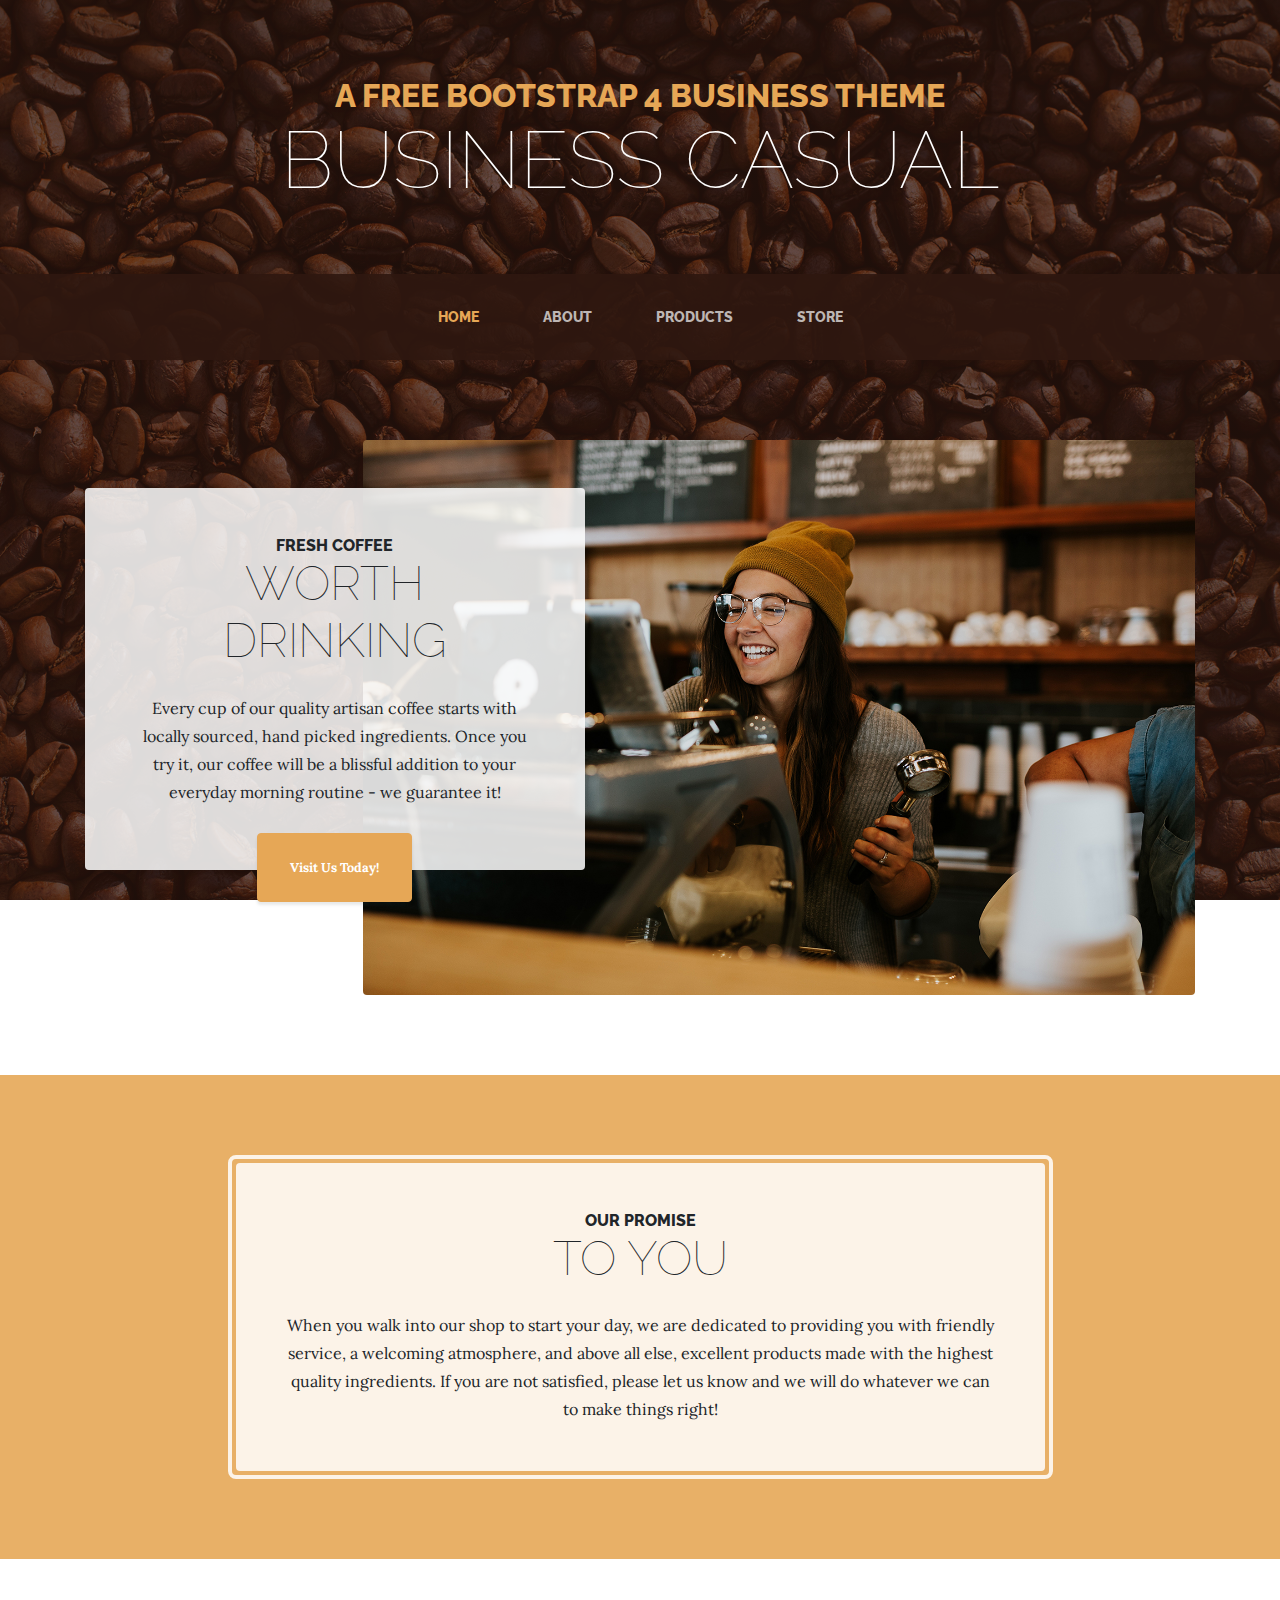
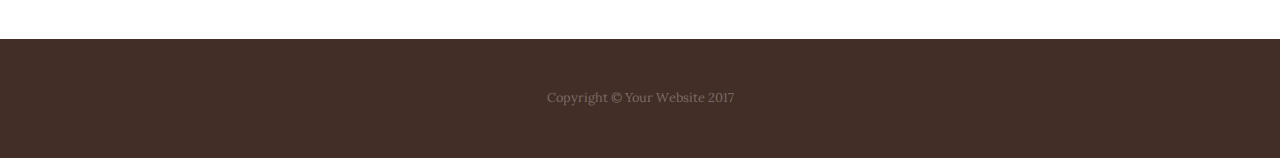
<file: Capstone/WebContent/index.html>
<!DOCTYPE html>
<html lang="en">

  <head>

    <meta charset="utf-8">
    <meta name="viewport" content="width=device-width, initial-scale=1, shrink-to-fit=no">
    <meta name="description" content="">
    <meta name="author" content="">

    <title>Sam's BBQ Cafe Capstone Project 2017</title>

    <!-- Bootstrap core CSS -->
    <link href="vendor/bootstrap/css/bootstrap.min.css" rel="stylesheet">

    <!-- Custom fonts for this template -->
    <link href="https://fonts.googleapis.com/css?family=Raleway:100,100i,200,200i,300,300i,400,400i,500,500i,600,600i,700,700i,800,800i,900,900i" rel="stylesheet">
    <link href="https://fonts.googleapis.com/css?family=Lora:400,400i,700,700i" rel="stylesheet">

    <!-- Custom styles for this template -->
    <link href="css/business-casual.min.css" rel="stylesheet">

  </head>

  <body>

    <h1 class="site-heading text-center text-white d-none d-lg-block">
      <span class="site-heading-upper text-primary mb-3">A Free Bootstrap 4 Business Theme</span>
      <span class="site-heading-lower">Business Casual</span>
    </h1>

    <!-- Navigation -->
    <nav class="navbar navbar-expand-lg navbar-dark py-lg-4" id="mainNav">
      <div class="container">
        <a class="navbar-brand text-uppercase text-expanded font-weight-bold d-lg-none" href="#">Start Bootstrap</a>
        <button class="navbar-toggler" type="button" data-toggle="collapse" data-target="#navbarResponsive" aria-controls="navbarResponsive" aria-expanded="false" aria-label="Toggle navigation">
          <span class="navbar-toggler-icon"></span>
        </button>
        <div class="collapse navbar-collapse" id="navbarResponsive">
          <ul class="navbar-nav mx-auto">
            <li class="nav-item active px-lg-4">
              <a class="nav-link text-uppercase text-expanded" href="index.html">Home
                <span class="sr-only">(current)</span>
              </a>
            </li>
            <li class="nav-item px-lg-4">
              <a class="nav-link text-uppercase text-expanded" href="about.html">About</a>
            </li>
            <li class="nav-item px-lg-4">
              <a class="nav-link text-uppercase text-expanded" href="products.html">Products</a>
            </li>
            <li class="nav-item px-lg-4">
              <a class="nav-link text-uppercase text-expanded" href="store.html">Store</a>
            </li>
          </ul>
        </div>
      </div>
    </nav>

    <section class="page-section clearfix">
      <div class="container">
        <div class="intro">
          <img class="intro-img img-fluid mb-3 mb-lg-0 rounded" src="img/intro.jpg" alt="">
          <div class="intro-text left-0 text-center bg-faded p-5 rounded">
            <h2 class="section-heading mb-4">
              <span class="section-heading-upper">Fresh Coffee</span>
              <span class="section-heading-lower">Worth Drinking</span>
            </h2>
            <p class="mb-3">Every cup of our quality artisan coffee starts with locally sourced, hand picked ingredients. Once you try it, our coffee will be a blissful addition to your everyday morning routine - we guarantee it!
            </p>
            <div class="intro-button mx-auto">
              <a class="btn btn-primary btn-xl" href="#">Visit Us Today!</a>
            </div>
          </div>
        </div>
      </div>
    </section>

    <section class="page-section cta">
      <div class="container">
        <div class="row">
          <div class="col-xl-9 mx-auto">
            <div class="cta-inner text-center rounded">
              <h2 class="section-heading mb-4">
                <span class="section-heading-upper">Our Promise</span>
                <span class="section-heading-lower">To You</span>
              </h2>
              <p class="mb-0">When you walk into our shop to start your day, we are dedicated to providing you with friendly service, a welcoming atmosphere, and above all else, excellent products made with the highest quality ingredients. If you are not satisfied, please let us know and we will do whatever we can to make things right!</p>
            </div>
          </div>
        </div>
      </div>
    </section>

    <footer class="footer text-faded text-center py-5">
      <div class="container">
        <p class="m-0 small">Copyright &copy; Your Website 2017</p>
      </div>
    </footer>

    <!-- Bootstrap core JavaScript -->
    <script src="vendor/jquery/jquery.min.js"></script>
    <script src="vendor/bootstrap/js/bootstrap.bundle.min.js"></script>

  </body>

</html>
</file>
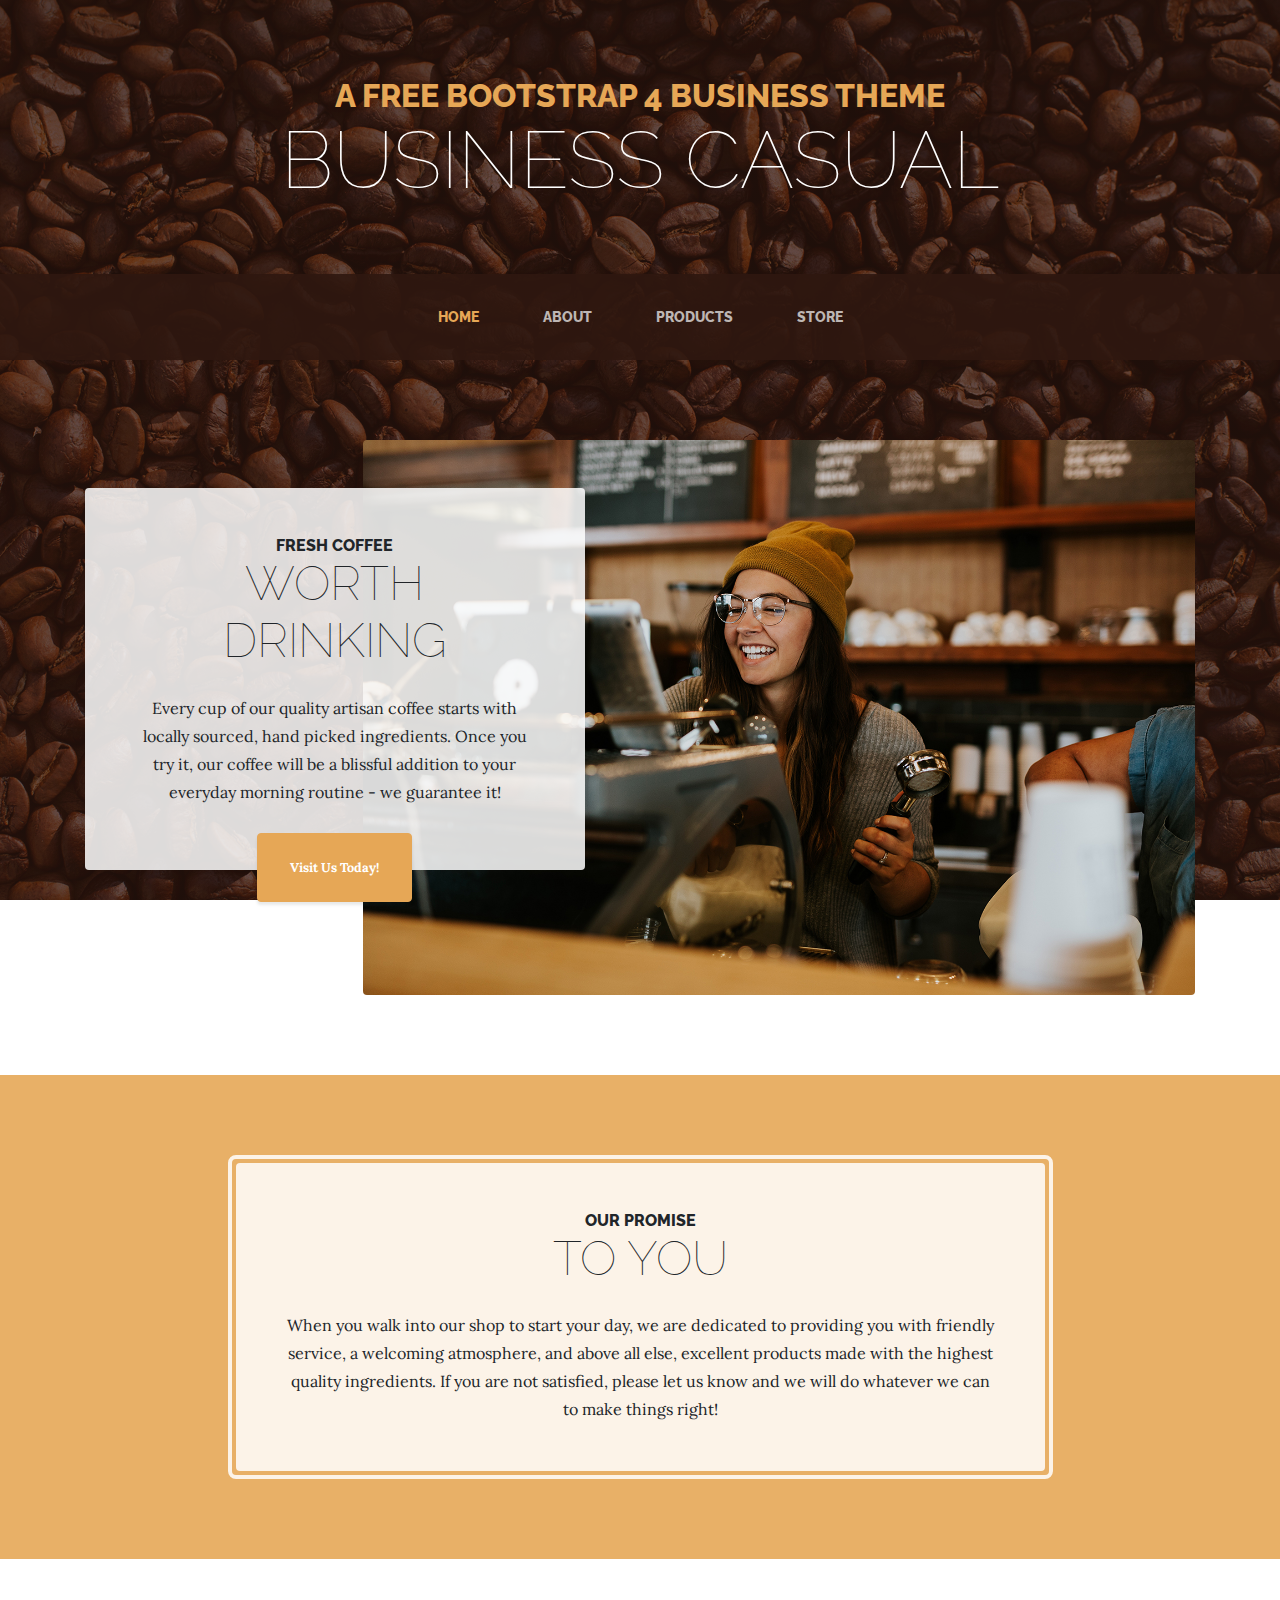
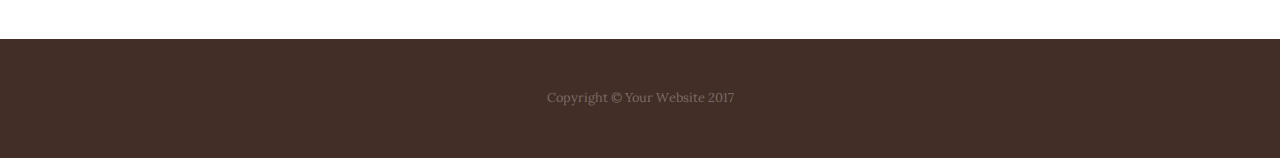
<file: CapstoneFinalProject/WebContent/index.html>
<!DOCTYPE html>
<html lang="en">

  <head>

    <meta charset="utf-8">
    <meta name="viewport" content="width=device-width, initial-scale=1, shrink-to-fit=no">
    <meta name="description" content="">
    <meta name="author" content="">

    <title>Business Casual - Start Bootstrap Theme</title>

    <!-- Bootstrap core CSS -->
    <link href="vendor/bootstrap/css/bootstrap.min.css" rel="stylesheet">

    <!-- Custom fonts for this template -->
    <link href="https://fonts.googleapis.com/css?family=Raleway:100,100i,200,200i,300,300i,400,400i,500,500i,600,600i,700,700i,800,800i,900,900i" rel="stylesheet">
    <link href="https://fonts.googleapis.com/css?family=Lora:400,400i,700,700i" rel="stylesheet">

    <!-- Custom styles for this template -->
    <link href="css/business-casual.min.css" rel="stylesheet">

  </head>

  <body>

    <h1 class="site-heading text-center text-white d-none d-lg-block">
      <span class="site-heading-upper text-primary mb-3">A Free Bootstrap 4 Business Theme</span>
      <span class="site-heading-lower">Business Casual</span>
    </h1>

    <!-- Navigation -->
    <nav class="navbar navbar-expand-lg navbar-dark py-lg-4" id="mainNav">
      <div class="container">
        <a class="navbar-brand text-uppercase text-expanded font-weight-bold d-lg-none" href="#">Start Bootstrap</a>
        <button class="navbar-toggler" type="button" data-toggle="collapse" data-target="#navbarResponsive" aria-controls="navbarResponsive" aria-expanded="false" aria-label="Toggle navigation">
          <span class="navbar-toggler-icon"></span>
        </button>
        <div class="collapse navbar-collapse" id="navbarResponsive">
          <ul class="navbar-nav mx-auto">
            <li class="nav-item active px-lg-4">
              <a class="nav-link text-uppercase text-expanded" href="index.html">Home
                <span class="sr-only">(current)</span>
              </a>
            </li>
            <li class="nav-item px-lg-4">
              <a class="nav-link text-uppercase text-expanded" href="about.html">About</a>
            </li>
            <li class="nav-item px-lg-4">
              <a class="nav-link text-uppercase text-expanded" href="products.html">Products</a>
            </li>
            <li class="nav-item px-lg-4">
              <a class="nav-link text-uppercase text-expanded" href="store.html">Store</a>
            </li>
          </ul>
        </div>
      </div>
    </nav>

    <section class="page-section clearfix">
      <div class="container">
        <div class="intro">
          <img class="intro-img img-fluid mb-3 mb-lg-0 rounded" src="img/intro.jpg" alt="">
          <div class="intro-text left-0 text-center bg-faded p-5 rounded">
            <h2 class="section-heading mb-4">
              <span class="section-heading-upper">Fresh Coffee</span>
              <span class="section-heading-lower">Worth Drinking</span>
            </h2>
            <p class="mb-3">Every cup of our quality artisan coffee starts with locally sourced, hand picked ingredients. Once you try it, our coffee will be a blissful addition to your everyday morning routine - we guarantee it!
            </p>
            <div class="intro-button mx-auto">
              <a class="btn btn-primary btn-xl" href="#">Visit Us Today!</a>
            </div>
          </div>
        </div>
      </div>
    </section>

    <section class="page-section cta">
      <div class="container">
        <div class="row">
          <div class="col-xl-9 mx-auto">
            <div class="cta-inner text-center rounded">
              <h2 class="section-heading mb-4">
                <span class="section-heading-upper">Our Promise</span>
                <span class="section-heading-lower">To You</span>
              </h2>
              <p class="mb-0">When you walk into our shop to start your day, we are dedicated to providing you with friendly service, a welcoming atmosphere, and above all else, excellent products made with the highest quality ingredients. If you are not satisfied, please let us know and we will do whatever we can to make things right!</p>
            </div>
          </div>
        </div>
      </div>
    </section>

    <footer class="footer text-faded text-center py-5">
      <div class="container">
        <p class="m-0 small">Copyright &copy; Your Website 2017</p>
      </div>
    </footer>

    <!-- Bootstrap core JavaScript -->
    <script src="vendor/jquery/jquery.min.js"></script>
    <script src="vendor/bootstrap/js/bootstrap.bundle.min.js"></script>

  </body>

</html>
</file>
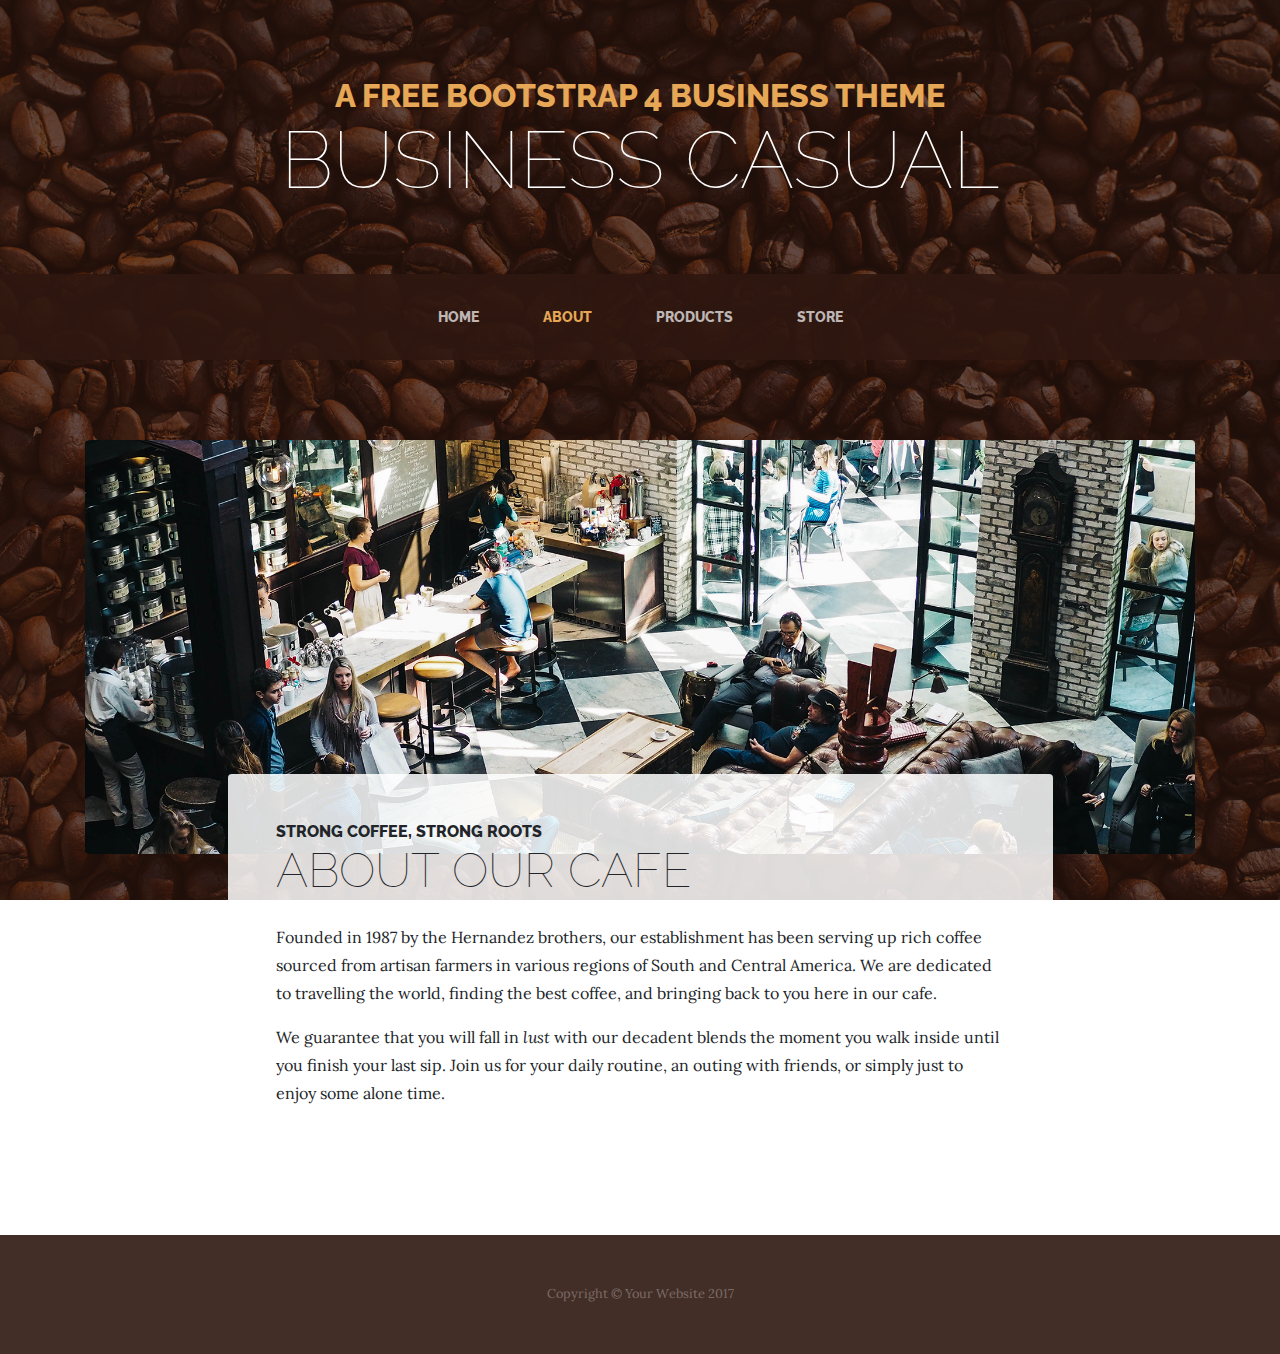
<file: Capstone/WebContent/about.html>
<!DOCTYPE html>
<html lang="en">

  <head>

    <meta charset="utf-8">
    <meta name="viewport" content="width=device-width, initial-scale=1, shrink-to-fit=no">
    <meta name="description" content="">
    <meta name="author" content="">

    <title>Business Casual - Start Bootstrap Theme</title>

    <!-- Bootstrap core CSS -->
    <link href="vendor/bootstrap/css/bootstrap.min.css" rel="stylesheet">

    <!-- Custom fonts for this template -->
    <link href="https://fonts.googleapis.com/css?family=Raleway:100,100i,200,200i,300,300i,400,400i,500,500i,600,600i,700,700i,800,800i,900,900i" rel="stylesheet">
    <link href="https://fonts.googleapis.com/css?family=Lora:400,400i,700,700i" rel="stylesheet">

    <!-- Custom styles for this template -->
    <link href="css/business-casual.min.css" rel="stylesheet">

  </head>

  <body>

    <h1 class="site-heading text-center text-white d-none d-lg-block">
      <span class="site-heading-upper text-primary mb-3">A Free Bootstrap 4 Business Theme</span>
      <span class="site-heading-lower">Business Casual</span>
    </h1>

    <!-- Navigation -->
    <nav class="navbar navbar-expand-lg navbar-dark py-lg-4" id="mainNav">
      <div class="container">
        <a class="navbar-brand text-uppercase text-expanded font-weight-bold d-lg-none" href="#">Start Bootstrap</a>
        <button class="navbar-toggler" type="button" data-toggle="collapse" data-target="#navbarResponsive" aria-controls="navbarResponsive" aria-expanded="false" aria-label="Toggle navigation">
          <span class="navbar-toggler-icon"></span>
        </button>
        <div class="collapse navbar-collapse" id="navbarResponsive">
          <ul class="navbar-nav mx-auto">
            <li class="nav-item px-lg-4">
              <a class="nav-link text-uppercase text-expanded" href="index.html">Home
                <span class="sr-only">(current)</span>
              </a>
            </li>
            <li class="nav-item active px-lg-4">
              <a class="nav-link text-uppercase text-expanded" href="about.html">About</a>
            </li>
            <li class="nav-item px-lg-4">
              <a class="nav-link text-uppercase text-expanded" href="products.html">Products</a>
            </li>
            <li class="nav-item px-lg-4">
              <a class="nav-link text-uppercase text-expanded" href="store.html">Store</a>
            </li>
          </ul>
        </div>
      </div>
    </nav>

    <section class="page-section about-heading">
      <div class="container">
        <img class="img-fluid rounded about-heading-img mb-3 mb-lg-0" src="img/about.jpg" alt="">
        <div class="about-heading-content">
          <div class="row">
            <div class="col-xl-9 col-lg-10 mx-auto">
              <div class="bg-faded rounded p-5">
                <h2 class="section-heading mb-4">
                  <span class="section-heading-upper">Strong Coffee, Strong Roots</span>
                  <span class="section-heading-lower">About Our Cafe</span>
                </h2>
                <p>Founded in 1987 by the Hernandez brothers, our establishment has been serving up rich coffee sourced from artisan farmers in various regions of South and Central America. We are dedicated to travelling the world, finding the best coffee, and bringing back to you here in our cafe.</p>
                <p class="mb-0">We guarantee that you will fall in <em>lust</em> with our decadent blends the moment you walk inside until you finish your last sip. Join us for your daily routine, an outing with friends, or simply just to enjoy some alone time.</p>
              </div>
            </div>
          </div>
        </div>
      </div>
    </section>

    <footer class="footer text-faded text-center py-5">
      <div class="container">
        <p class="m-0 small">Copyright &copy; Your Website 2017</p>
      </div>
    </footer>

    <!-- Bootstrap core JavaScript -->
    <script src="vendor/jquery/jquery.min.js"></script>
    <script src="vendor/bootstrap/js/bootstrap.bundle.min.js"></script>

  </body>

</html>
</file>
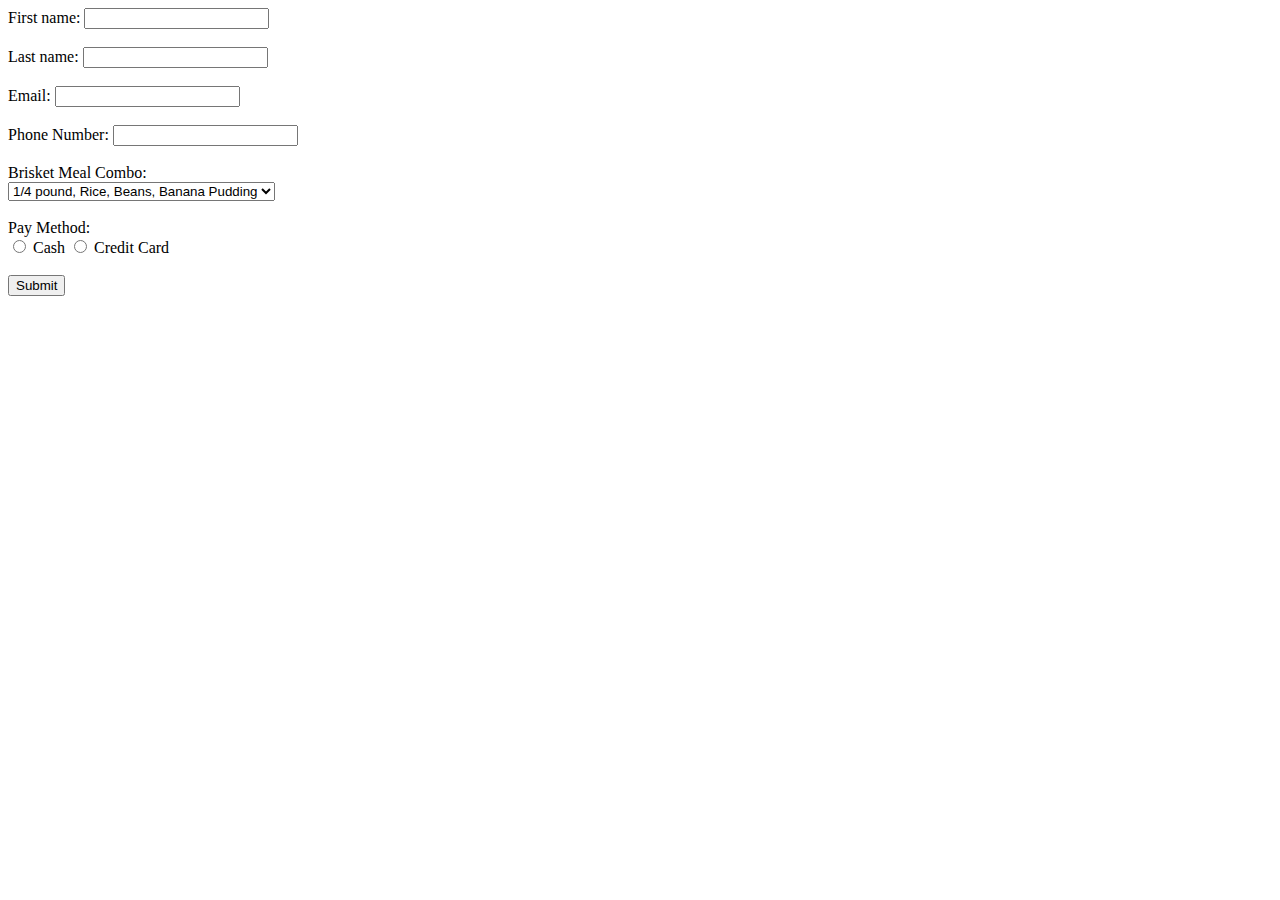
<file: Capstone/WebContent/customer-orderform.html>
<!DOCTYPE html>
<html>
<head>
<meta charset="ISO-8859-1">
<title>Customer sign in order form</title>
</head>
<body>
<form action="customer-orderconfirm.jsp">
	
	First name:   <input type="text" name ="firstName"/>
	
	<br/><br/>
	
	Last name:    <input type="text" name ="lastName"/>
	
	<br/><br/>
	
	Email:        <input type="text" name ="email"/>
	
	<br/><br/>
	
	Phone Number: <input type="text" name ="phoneNumber"/>
	
	<br/><br/>
	
	Brisket Meal Combo: <br/>
	
	<select name="foodOrder">
		<option>1/4 pound, Rice, Beans, Banana Pudding</option>
		<option>1/2 pound, Rice, Beans, Banana Pudding</option>
		<option>1 pound, Rice, Beans, Banana Pudding</option>
		<option>Custom Order</option>
	</select>
	
	<br/><br/>
	
	Pay Method: <br/>
	
	<input type="radio" name= "paymentMethod" value="Cash"> Cash
	
	<input type="radio" name= "paymentMethod" value="Credit Card"> Credit Card
	
	<br/><br/>
	
	<input type="submit" value="Submit" />
	
</form>
</body>
</html>
</file>
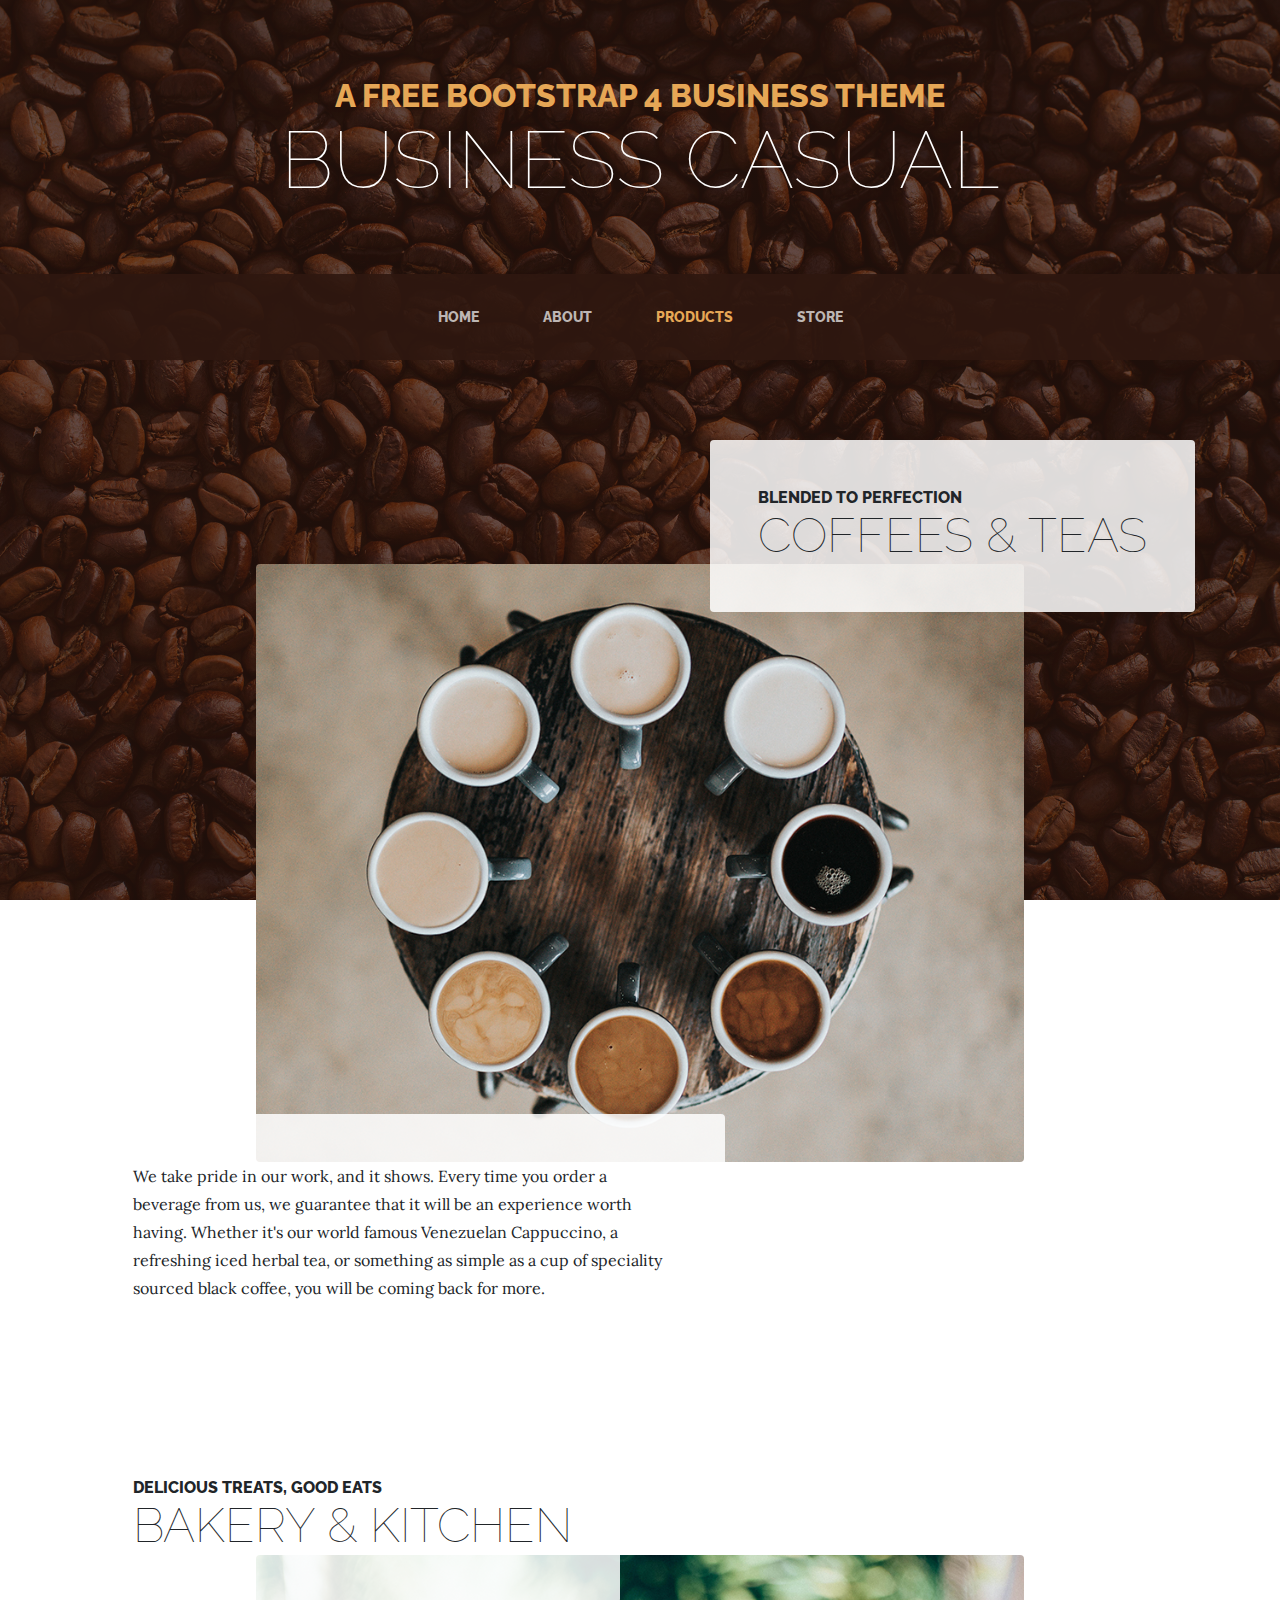
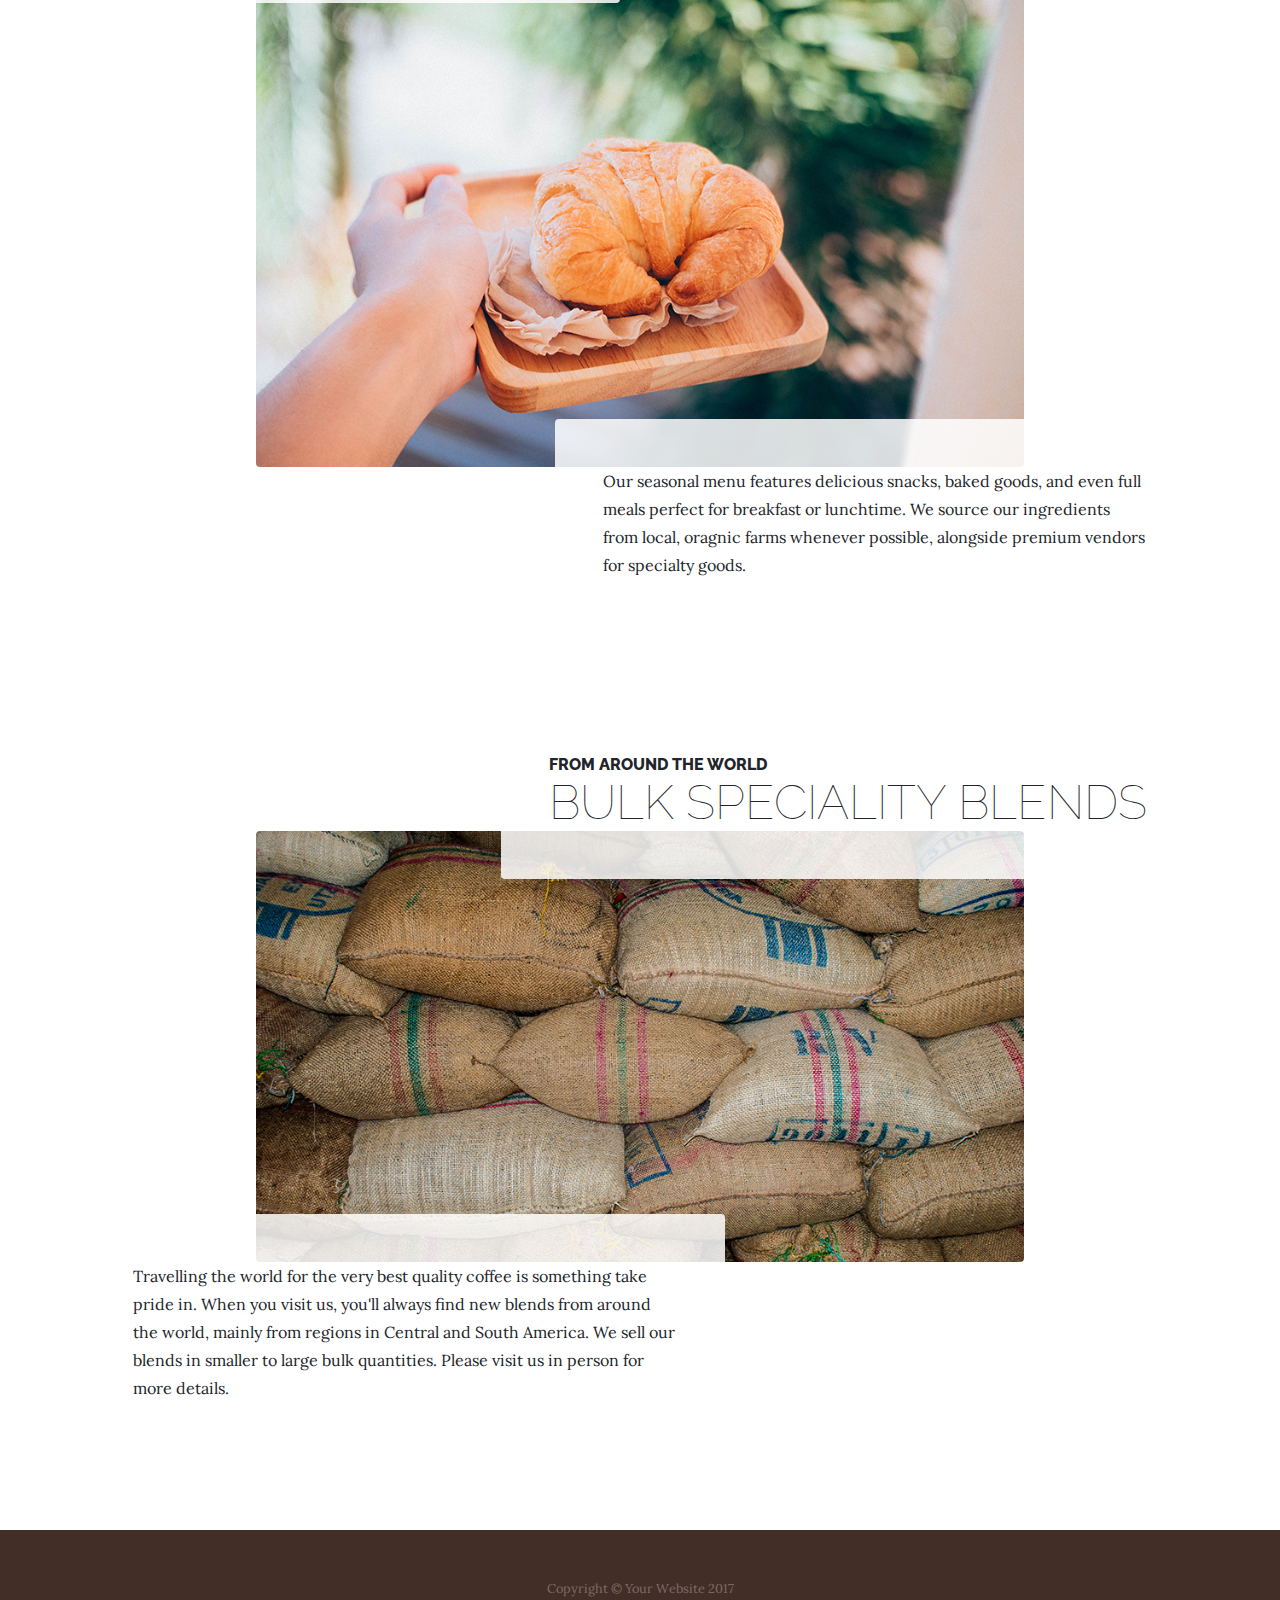
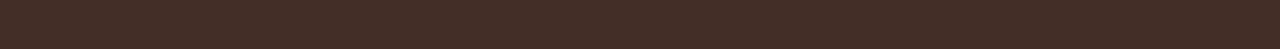
<file: Capstone/WebContent/products.html>
<!DOCTYPE html>
<html lang="en">

  <head>

    <meta charset="utf-8">
    <meta name="viewport" content="width=device-width, initial-scale=1, shrink-to-fit=no">
    <meta name="description" content="">
    <meta name="author" content="">

    <title>Business Casual - Start Bootstrap Theme</title>

    <!-- Bootstrap core CSS -->
    <link href="vendor/bootstrap/css/bootstrap.min.css" rel="stylesheet">

    <!-- Custom fonts for this template -->
    <link href="https://fonts.googleapis.com/css?family=Raleway:100,100i,200,200i,300,300i,400,400i,500,500i,600,600i,700,700i,800,800i,900,900i" rel="stylesheet">
    <link href="https://fonts.googleapis.com/css?family=Lora:400,400i,700,700i" rel="stylesheet">

    <!-- Custom styles for this template -->
    <link href="css/business-casual.min.css" rel="stylesheet">

  </head>

  <body>

    <h1 class="site-heading text-center text-white d-none d-lg-block">
      <span class="site-heading-upper text-primary mb-3">A Free Bootstrap 4 Business Theme</span>
      <span class="site-heading-lower">Business Casual</span>
    </h1>

    <!-- Navigation -->
    <nav class="navbar navbar-expand-lg navbar-dark py-lg-4" id="mainNav">
      <div class="container">
        <a class="navbar-brand text-uppercase text-expanded font-weight-bold d-lg-none" href="#">Start Bootstrap</a>
        <button class="navbar-toggler" type="button" data-toggle="collapse" data-target="#navbarResponsive" aria-controls="navbarResponsive" aria-expanded="false" aria-label="Toggle navigation">
          <span class="navbar-toggler-icon"></span>
        </button>
        <div class="collapse navbar-collapse" id="navbarResponsive">
          <ul class="navbar-nav mx-auto">
            <li class="nav-item px-lg-4">
              <a class="nav-link text-uppercase text-expanded" href="index.html">Home
                <span class="sr-only">(current)</span>
              </a>
            </li>
            <li class="nav-item px-lg-4">
              <a class="nav-link text-uppercase text-expanded" href="about.html">About</a>
            </li>
            <li class="nav-item active px-lg-4">
              <a class="nav-link text-uppercase text-expanded" href="products.html">Products</a>
            </li>
            <li class="nav-item px-lg-4">
              <a class="nav-link text-uppercase text-expanded" href="store.html">Store</a>
            </li>
          </ul>
        </div>
      </div>
    </nav>

    <section class="page-section">
      <div class="container">
        <div class="product-item">
          <div class="product-item-title d-flex">
            <div class="bg-faded p-5 d-flex ml-auto rounded">
              <h2 class="section-heading mb-0">
                <span class="section-heading-upper">Blended to Perfection</span>
                <span class="section-heading-lower">Coffees &amp; Teas</span>
              </h2>
            </div>
          </div>
          <img class="product-item-img mx-auto d-flex rounded img-fluid mb-3 mb-lg-0" src="img/products-01.jpg" alt="">
          <div class="product-item-description d-flex mr-auto">
            <div class="bg-faded p-5 rounded">
              <p class="mb-0">We take pride in our work, and it shows. Every time you order a beverage from us, we guarantee that it will be an experience worth having. Whether it's our world famous Venezuelan Cappuccino, a refreshing iced herbal tea, or something as simple as a cup of speciality sourced black coffee, you will be coming back for more.</p>
            </div>
          </div>
        </div>
      </div>
    </section>

    <section class="page-section">
      <div class="container">
        <div class="product-item">
          <div class="product-item-title d-flex">
            <div class="bg-faded p-5 d-flex mr-auto rounded">
              <h2 class="section-heading mb-0">
                <span class="section-heading-upper">Delicious Treats, Good Eats</span>
                <span class="section-heading-lower">Bakery &amp; Kitchen</span>
              </h2>
            </div>
          </div>
          <img class="product-item-img mx-auto d-flex rounded img-fluid mb-3 mb-lg-0" src="img/products-02.jpg" alt="">
          <div class="product-item-description d-flex ml-auto">
            <div class="bg-faded p-5 rounded">
              <p class="mb-0">Our seasonal menu features delicious snacks, baked goods, and even full meals perfect for breakfast or lunchtime. We source our ingredients from local, oragnic farms whenever possible, alongside premium vendors for specialty goods.</p>
            </div>
          </div>
        </div>
      </div>
    </section>

    <section class="page-section">
      <div class="container">
        <div class="product-item">
          <div class="product-item-title d-flex">
            <div class="bg-faded p-5 d-flex ml-auto rounded">
              <h2 class="section-heading mb-0">
                <span class="section-heading-upper">From Around the World</span>
                <span class="section-heading-lower">Bulk Speciality Blends</span>
              </h2>
            </div>
          </div>
          <img class="product-item-img mx-auto d-flex rounded img-fluid mb-3 mb-lg-0" src="img/products-03.jpg" alt="">
          <div class="product-item-description d-flex mr-auto">
            <div class="bg-faded p-5 rounded">
              <p class="mb-0">Travelling the world for the very best quality coffee is something take pride in. When you visit us, you'll always find new blends from around the world, mainly from regions in Central and South America. We sell our blends in smaller to large bulk quantities. Please visit us in person for more details.</p>
            </div>
          </div>
        </div>
      </div>
    </section>

    <footer class="footer text-faded text-center py-5">
      <div class="container">
        <p class="m-0 small">Copyright &copy; Your Website 2017</p>
      </div>
    </footer>

    <!-- Bootstrap core JavaScript -->
    <script src="vendor/jquery/jquery.min.js"></script>
    <script src="vendor/bootstrap/js/bootstrap.bundle.min.js"></script>

  </body>

</html>
</file>
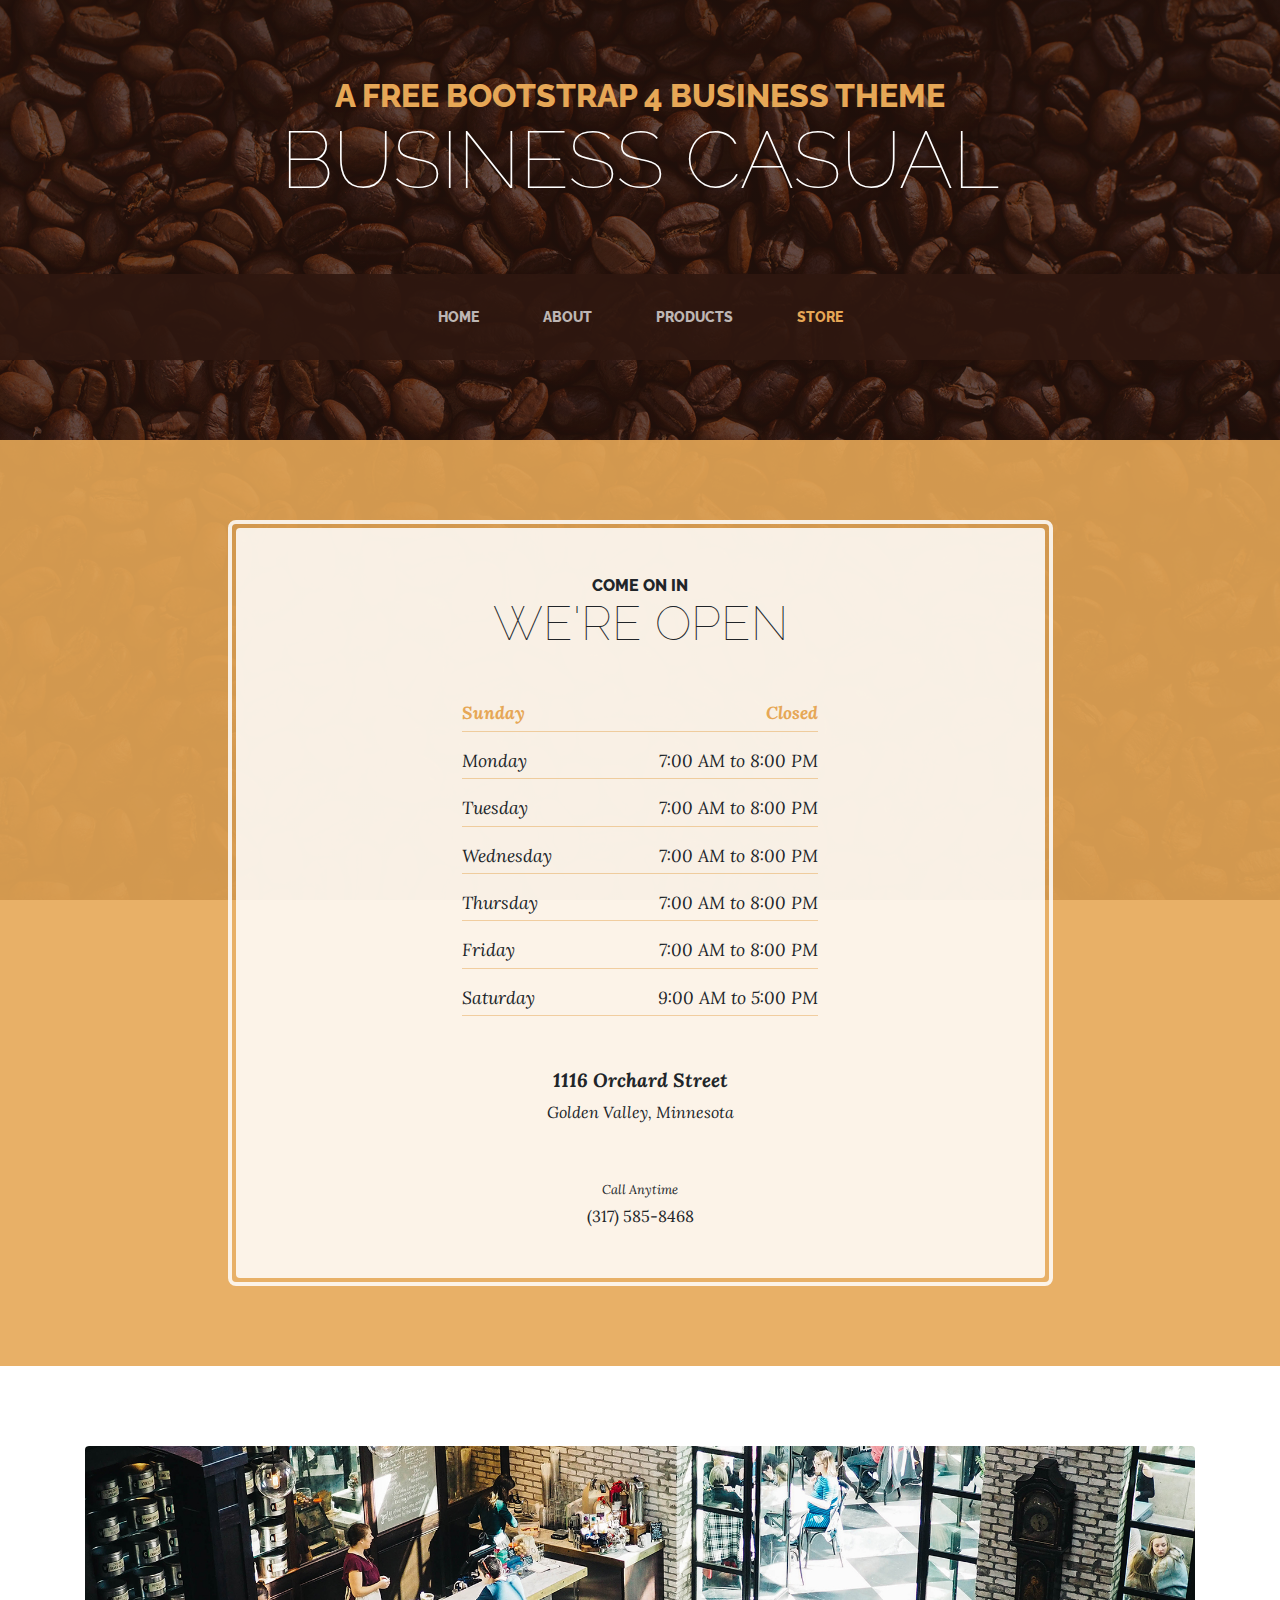
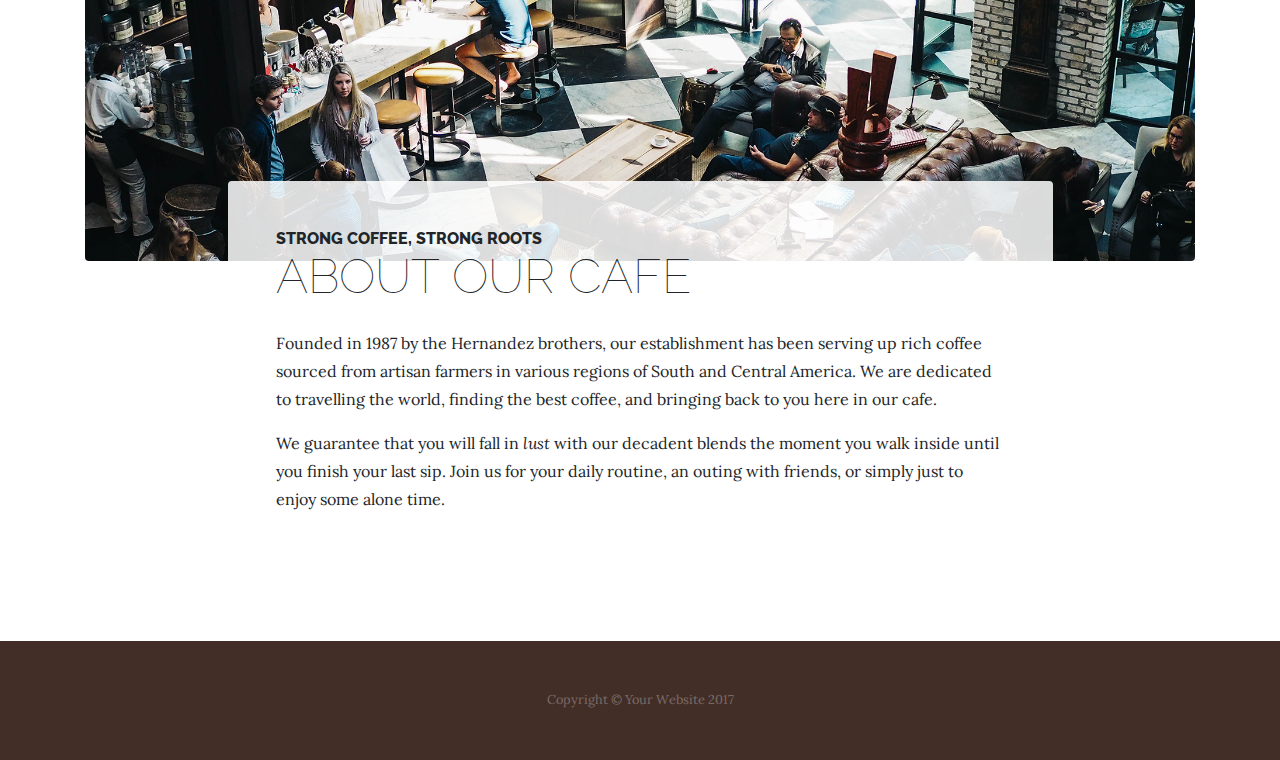
<file: Capstone/WebContent/store.html>
<!DOCTYPE html>
<html lang="en">

  <head>

    <meta charset="utf-8">
    <meta name="viewport" content="width=device-width, initial-scale=1, shrink-to-fit=no">
    <meta name="description" content="">
    <meta name="author" content="">

    <title>Business Casual - Start Bootstrap Theme</title>

    <!-- Bootstrap core CSS -->
    <link href="vendor/bootstrap/css/bootstrap.min.css" rel="stylesheet">

    <!-- Custom fonts for this template -->
    <link href="https://fonts.googleapis.com/css?family=Raleway:100,100i,200,200i,300,300i,400,400i,500,500i,600,600i,700,700i,800,800i,900,900i" rel="stylesheet">
    <link href="https://fonts.googleapis.com/css?family=Lora:400,400i,700,700i" rel="stylesheet">

    <!-- Custom styles for this template -->
    <link href="css/business-casual.min.css" rel="stylesheet">

  </head>

  <body>

    <h1 class="site-heading text-center text-white d-none d-lg-block">
      <span class="site-heading-upper text-primary mb-3">A Free Bootstrap 4 Business Theme</span>
      <span class="site-heading-lower">Business Casual</span>
    </h1>

    <!-- Navigation -->
    <nav class="navbar navbar-expand-lg navbar-dark py-lg-4" id="mainNav">
      <div class="container">
        <a class="navbar-brand text-uppercase text-expanded font-weight-bold d-lg-none" href="#">Start Bootstrap</a>
        <button class="navbar-toggler" type="button" data-toggle="collapse" data-target="#navbarResponsive" aria-controls="navbarResponsive" aria-expanded="false" aria-label="Toggle navigation">
          <span class="navbar-toggler-icon"></span>
        </button>
        <div class="collapse navbar-collapse" id="navbarResponsive">
          <ul class="navbar-nav mx-auto">
            <li class="nav-item px-lg-4">
              <a class="nav-link text-uppercase text-expanded" href="index.html">Home
                <span class="sr-only">(current)</span>
              </a>
            </li>
            <li class="nav-item px-lg-4">
              <a class="nav-link text-uppercase text-expanded" href="about.html">About</a>
            </li>
            <li class="nav-item px-lg-4">
              <a class="nav-link text-uppercase text-expanded" href="products.html">Products</a>
            </li>
            <li class="nav-item active px-lg-4">
              <a class="nav-link text-uppercase text-expanded" href="store.html">Store</a>
            </li>
          </ul>
        </div>
      </div>
    </nav>

    <section class="page-section cta">
      <div class="container">
        <div class="row">
          <div class="col-xl-9 mx-auto">
            <div class="cta-inner text-center rounded">
              <h2 class="section-heading mb-5">
                <span class="section-heading-upper">Come On In</span>
                <span class="section-heading-lower">We're Open</span>
              </h2>
              <ul class="list-unstyled list-hours mb-5 text-left mx-auto">
                <li class="list-unstyled-item list-hours-item d-flex">
                  Sunday
                  <span class="ml-auto">Closed</span>
                </li>
                <li class="list-unstyled-item list-hours-item d-flex">
                  Monday
                  <span class="ml-auto">7:00 AM to 8:00 PM</span>
                </li>
                <li class="list-unstyled-item list-hours-item d-flex">
                  Tuesday
                  <span class="ml-auto">7:00 AM to 8:00 PM</span>
                </li>
                <li class="list-unstyled-item list-hours-item d-flex">
                  Wednesday
                  <span class="ml-auto">7:00 AM to 8:00 PM</span>
                </li>
                <li class="list-unstyled-item list-hours-item d-flex">
                  Thursday
                  <span class="ml-auto">7:00 AM to 8:00 PM</span>
                </li>
                <li class="list-unstyled-item list-hours-item d-flex">
                  Friday
                  <span class="ml-auto">7:00 AM to 8:00 PM</span>
                </li>
                <li class="list-unstyled-item list-hours-item d-flex">
                  Saturday
                  <span class="ml-auto">9:00 AM to 5:00 PM</span>
                </li>
              </ul>
              <p class="address mb-5">
                <em>
                  <strong>1116 Orchard Street</strong>
                  <br>
                  Golden Valley, Minnesota
                </em>
              </p>
              <p class="mb-0">
                <small>
                  <em>Call Anytime</em>
                </small>
                <br>
                (317) 585-8468
              </p>
            </div>
          </div>
        </div>
      </div>
    </section>

    <section class="page-section about-heading">
      <div class="container">
        <img class="img-fluid rounded about-heading-img mb-3 mb-lg-0" src="img/about.jpg" alt="">
        <div class="about-heading-content">
          <div class="row">
            <div class="col-xl-9 col-lg-10 mx-auto">
              <div class="bg-faded rounded p-5">
                <h2 class="section-heading mb-4">
                  <span class="section-heading-upper">Strong Coffee, Strong Roots</span>
                  <span class="section-heading-lower">About Our Cafe</span>
                </h2>
                <p>Founded in 1987 by the Hernandez brothers, our establishment has been serving up rich coffee sourced from artisan farmers in various regions of South and Central America. We are dedicated to travelling the world, finding the best coffee, and bringing back to you here in our cafe.</p>
                <p class="mb-0">We guarantee that you will fall in
                  <em>lust</em>
                  with our decadent blends the moment you walk inside until you finish your last sip. Join us for your daily routine, an outing with friends, or simply just to enjoy some alone time.</p>
              </div>
            </div>
          </div>
        </div>
      </div>
    </section>

    <footer class="footer text-faded text-center py-5">
      <div class="container">
        <p class="m-0 small">Copyright &copy; Your Website 2017</p>
      </div>
    </footer>

    <!-- Bootstrap core JavaScript -->
    <script src="vendor/jquery/jquery.min.js"></script>
    <script src="vendor/bootstrap/js/bootstrap.bundle.min.js"></script>

  </body>

  <!-- Script to highlight the active date in the hours list -->
  <script>
    $('.list-hours li').eq(new Date().getDay()).addClass('today');
  </script>

</html>
</file>
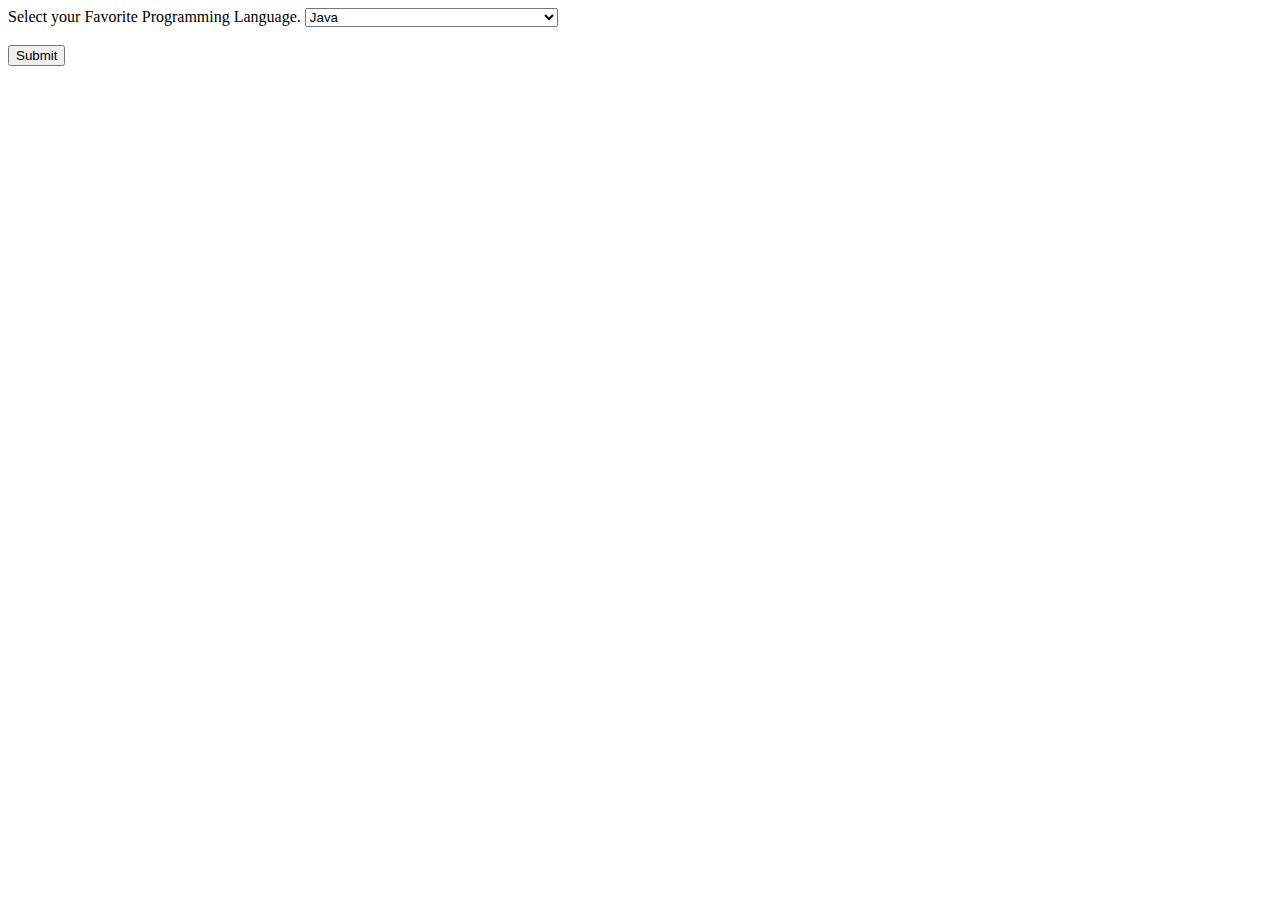
<file: CapstoneFinalProject/WebContent/cookies-personalize-form.html>
<!DOCTYPE html>
<html>
<head>
<meta charset="ISO-8859-1">
<title>Personalize The Site</title>
</head>

<body>

<form action="cookies-personalize-response.jsp">
	Select your Favorite Programming Language.
	<select name="favoriteLanguage">
		<option>Java</option>
		<option>C#</option>
		<option>    Common Business-Oriented Language</option>
		 <option>Hypertext Markup Language</option>
		<option>PHP</option>
		<option>Ruby</option>
	</select>
	
	<br/><br/>
	
	<input type="submit" value="Submit" />

</form>

</body>
</html>
</file>
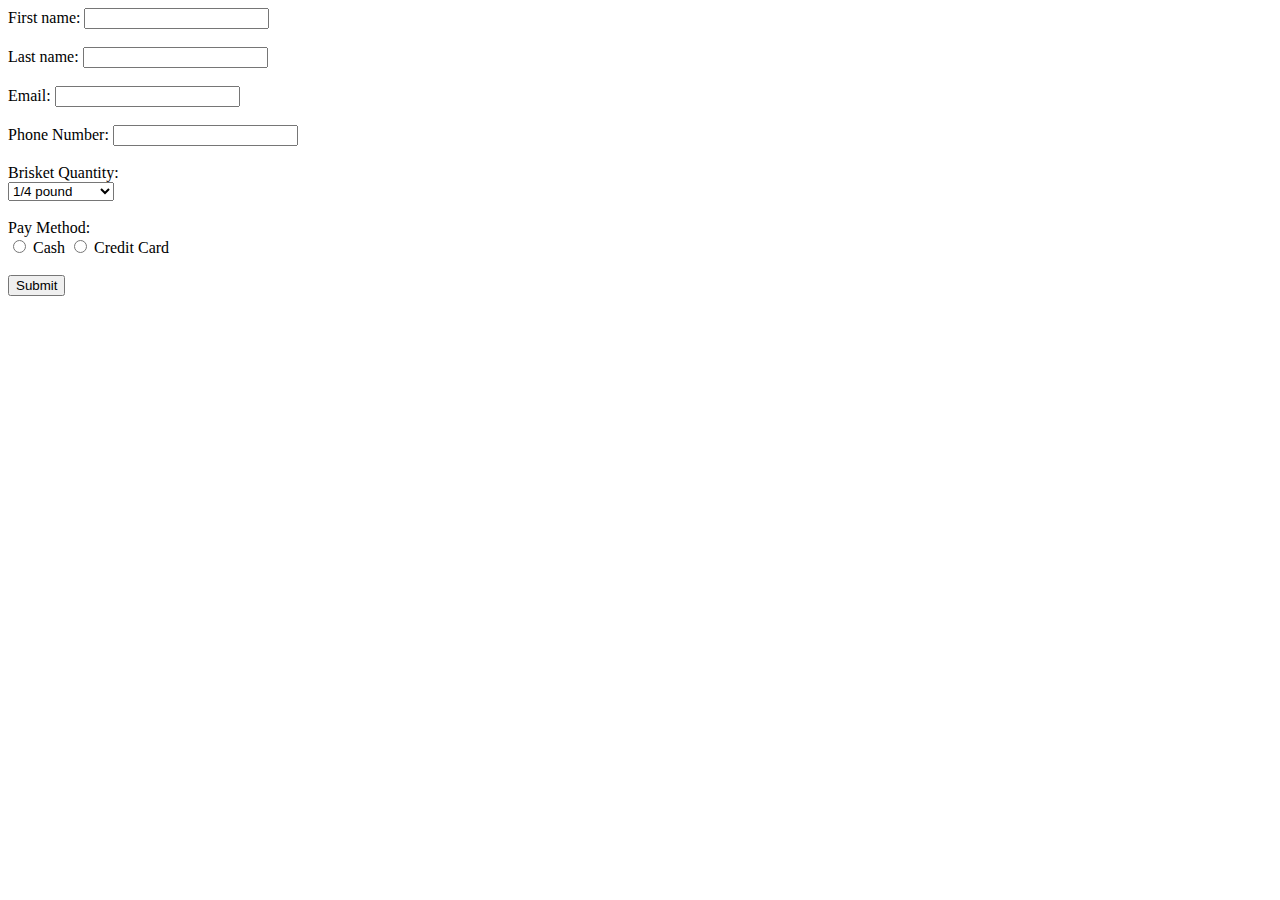
<file: CapstoneFinalProject/WebContent/customer-orderform.html>
<!DOCTYPE html>
<html>
<head>
<meta charset="ISO-8859-1">
<title>Customer sign in order form</title>
</head>
<body>
<form action="customer-orderconfirm.jsp">
	
	First name:   <input type="text" name ="firstName"/>
	
	<br/><br/>
	
	Last name:    <input type="text" name ="lastName"/>
	
	<br/><br/>
	
	Email:        <input type="text" name ="email"/>
	
	<br/><br/>
	
	Phone Number: <input type="text" name ="phoneNumber"/>
	
	<br/><br/>
	
	Brisket Quantity: <br/>
	
	<select name="brisketQuantity">
		<option>1/4 pound</option>
		<option>1/2 pound</option>
		<option>1 pound</option>
		<option>Custom Order</option>
	</select>
	
	<br/><br/>
	
	Pay Method: <br/>
	
	<input type="radio" name= "paymentMethod" value="Cash"> Cash
	
	<input type="radio" name= "paymentMethod" value="Credit Card"> Credit Card
	
	<br/><br/>
	
	<input type="submit" value="Submit" />
	
</form>
</body>
</html>
</file>
<file: Capstone/WebContent/css/business-casual.min.css>
body{font-family:Lora;background:linear-gradient(rgba(47,23,15,.65),rgba(47,23,15,.65)),url(../img/bg.jpg);background-attachment:fixed;background-position:center;background-size:cover}h1,h2,h3,h4,h5,h6{font-family:Raleway}p{line-height:1.75}.text-faded{color:rgba(255,255,255,.3)}.site-heading{margin-top:5rem;margin-bottom:5rem;text-transform:uppercase;line-height:1;font-family:Raleway}.site-heading .site-heading-upper{display:block;font-size:2rem;font-weight:800}.site-heading .site-heading-lower{font-size:5rem;font-weight:100;line-height:4rem}.page-section{margin-top:5rem;margin-bottom:5rem}.section-heading{text-transform:uppercase}.section-heading .section-heading-upper{display:block;font-size:1rem;font-weight:800}.section-heading .section-heading-lower{display:block;font-size:3rem;font-weight:100}.bg-faded{background-color:rgba(255,255,255,.85)}#mainNav{background-color:rgba(47,23,15,.9);font-family:Raleway}#mainNav .navbar-brand{color:#e6a756}#mainNav .navbar-nav .nav-item .nav-link{color:rgba(255,255,255,.7);font-weight:800}#mainNav .navbar-nav .nav-item.active .nav-link{color:#e6a756}@media (min-width:992px){#mainNav .navbar-nav .nav-item .nav-link{font-size:.9rem}#mainNav .navbar-nav .nav-item .nav-link:hover{color:rgba(255,255,255,.4)}#mainNav .navbar-nav .nav-item.active .nav-link:hover{color:#e6a756}}.btn-xl{font-weight:700;font-size:.8rem;padding-top:1.5rem;padding-bottom:1.5rem;padding-left:2rem;padding-right:2rem}.intro{position:relative}@media (min-width:992px){.intro .intro-img{width:75%;float:right}.intro .intro-text{left:0;width:60%;margin-top:3rem;position:absolute}.intro .intro-text .intro-button{width:100%;left:0;position:absolute;bottom:-2rem}}@media (min-width:1200px){.intro .intro-text{width:45%}}.cta{padding-top:5rem;padding-bottom:5rem;background-color:rgba(230,167,86,.9)}.cta .cta-inner{position:relative;padding:3rem;margin:.5rem;background-color:rgba(255,255,255,.85)}.cta .cta-inner:before{border-radius:.5rem;content:'';position:absolute;top:-.5rem;bottom:-.5rem;left:-.5rem;right:-.5rem;border:.25rem solid rgba(255,255,255,.85)}@media (min-width:992px){.about-heading .about-heading-img{position:relative;z-index:0}.about-heading .about-heading-content{margin-top:-5rem;position:relative;z-index:1}}@media (min-width:992px){.product-item .product-item-title{position:relative;z-index:1;margin-bottom:-3rem}.product-item .product-item-img{position:relative;z-index:0;max-width:60vw}.product-item .product-item-description{position:relative;z-index:1;margin-top:-3rem;max-width:50vw}}.list-hours{font-size:.9rem}.list-hours .list-hours-item{border-bottom:1px solid rgba(230,167,86,.5);padding-bottom:.25rem;margin-bottom:1rem;font-style:italic}.list-hours .list-hours-item.today{font-weight:700;color:#e6a756}@media (min-width:992px){.list-hours{width:50%;font-size:1.1rem}}.address strong{font-size:1.2rem}.footer{background-color:rgba(47,23,15,.9)}.text-primary{color:#e6a756!important}.bg-primary{background-color:#e6a756!important}.btn{box-shadow:0 3px 3px 0 rgba(33,37,41,.1)}.btn-primary{background-color:#e6a756;border-color:#e6a756}.btn-primary:active,.btn-primary:focus,.btn-primary:hover{background-color:#df902a;border-color:#df902a}.font-weight-light{font-weight:100!important}
</file>
<file: CapstoneFinalProject/WebContent/css/business-casual.min.css>
body{font-family:Lora;background:linear-gradient(rgba(47,23,15,.65),rgba(47,23,15,.65)),url(../img/bg.jpg);background-attachment:fixed;background-position:center;background-size:cover}h1,h2,h3,h4,h5,h6{font-family:Raleway}p{line-height:1.75}.text-faded{color:rgba(255,255,255,.3)}.site-heading{margin-top:5rem;margin-bottom:5rem;text-transform:uppercase;line-height:1;font-family:Raleway}.site-heading .site-heading-upper{display:block;font-size:2rem;font-weight:800}.site-heading .site-heading-lower{font-size:5rem;font-weight:100;line-height:4rem}.page-section{margin-top:5rem;margin-bottom:5rem}.section-heading{text-transform:uppercase}.section-heading .section-heading-upper{display:block;font-size:1rem;font-weight:800}.section-heading .section-heading-lower{display:block;font-size:3rem;font-weight:100}.bg-faded{background-color:rgba(255,255,255,.85)}#mainNav{background-color:rgba(47,23,15,.9);font-family:Raleway}#mainNav .navbar-brand{color:#e6a756}#mainNav .navbar-nav .nav-item .nav-link{color:rgba(255,255,255,.7);font-weight:800}#mainNav .navbar-nav .nav-item.active .nav-link{color:#e6a756}@media (min-width:992px){#mainNav .navbar-nav .nav-item .nav-link{font-size:.9rem}#mainNav .navbar-nav .nav-item .nav-link:hover{color:rgba(255,255,255,.4)}#mainNav .navbar-nav .nav-item.active .nav-link:hover{color:#e6a756}}.btn-xl{font-weight:700;font-size:.8rem;padding-top:1.5rem;padding-bottom:1.5rem;padding-left:2rem;padding-right:2rem}.intro{position:relative}@media (min-width:992px){.intro .intro-img{width:75%;float:right}.intro .intro-text{left:0;width:60%;margin-top:3rem;position:absolute}.intro .intro-text .intro-button{width:100%;left:0;position:absolute;bottom:-2rem}}@media (min-width:1200px){.intro .intro-text{width:45%}}.cta{padding-top:5rem;padding-bottom:5rem;background-color:rgba(230,167,86,.9)}.cta .cta-inner{position:relative;padding:3rem;margin:.5rem;background-color:rgba(255,255,255,.85)}.cta .cta-inner:before{border-radius:.5rem;content:'';position:absolute;top:-.5rem;bottom:-.5rem;left:-.5rem;right:-.5rem;border:.25rem solid rgba(255,255,255,.85)}@media (min-width:992px){.about-heading .about-heading-img{position:relative;z-index:0}.about-heading .about-heading-content{margin-top:-5rem;position:relative;z-index:1}}@media (min-width:992px){.product-item .product-item-title{position:relative;z-index:1;margin-bottom:-3rem}.product-item .product-item-img{position:relative;z-index:0;max-width:60vw}.product-item .product-item-description{position:relative;z-index:1;margin-top:-3rem;max-width:50vw}}.list-hours{font-size:.9rem}.list-hours .list-hours-item{border-bottom:1px solid rgba(230,167,86,.5);padding-bottom:.25rem;margin-bottom:1rem;font-style:italic}.list-hours .list-hours-item.today{font-weight:700;color:#e6a756}@media (min-width:992px){.list-hours{width:50%;font-size:1.1rem}}.address strong{font-size:1.2rem}.footer{background-color:rgba(47,23,15,.9)}.text-primary{color:#e6a756!important}.bg-primary{background-color:#e6a756!important}.btn{box-shadow:0 3px 3px 0 rgba(33,37,41,.1)}.btn-primary{background-color:#e6a756;border-color:#e6a756}.btn-primary:active,.btn-primary:focus,.btn-primary:hover{background-color:#df902a;border-color:#df902a}.font-weight-light{font-weight:100!important}
</file>
